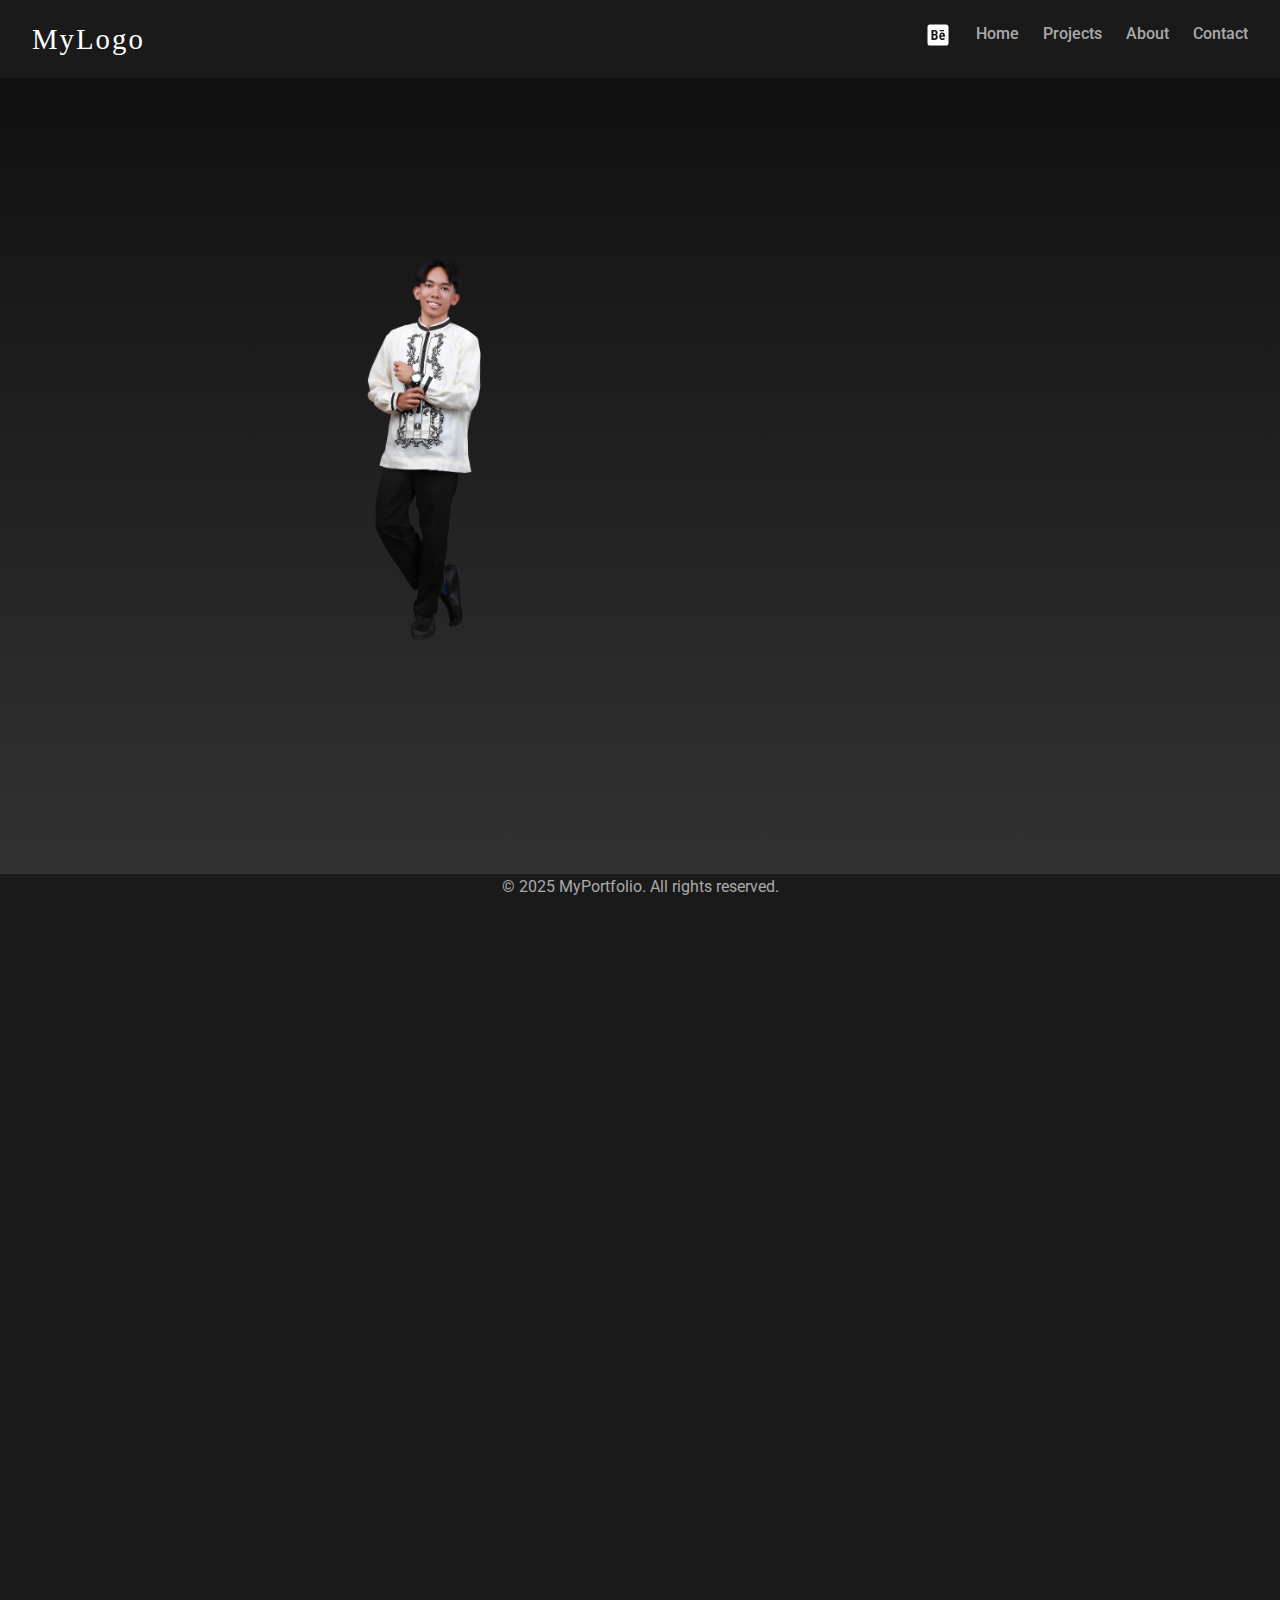
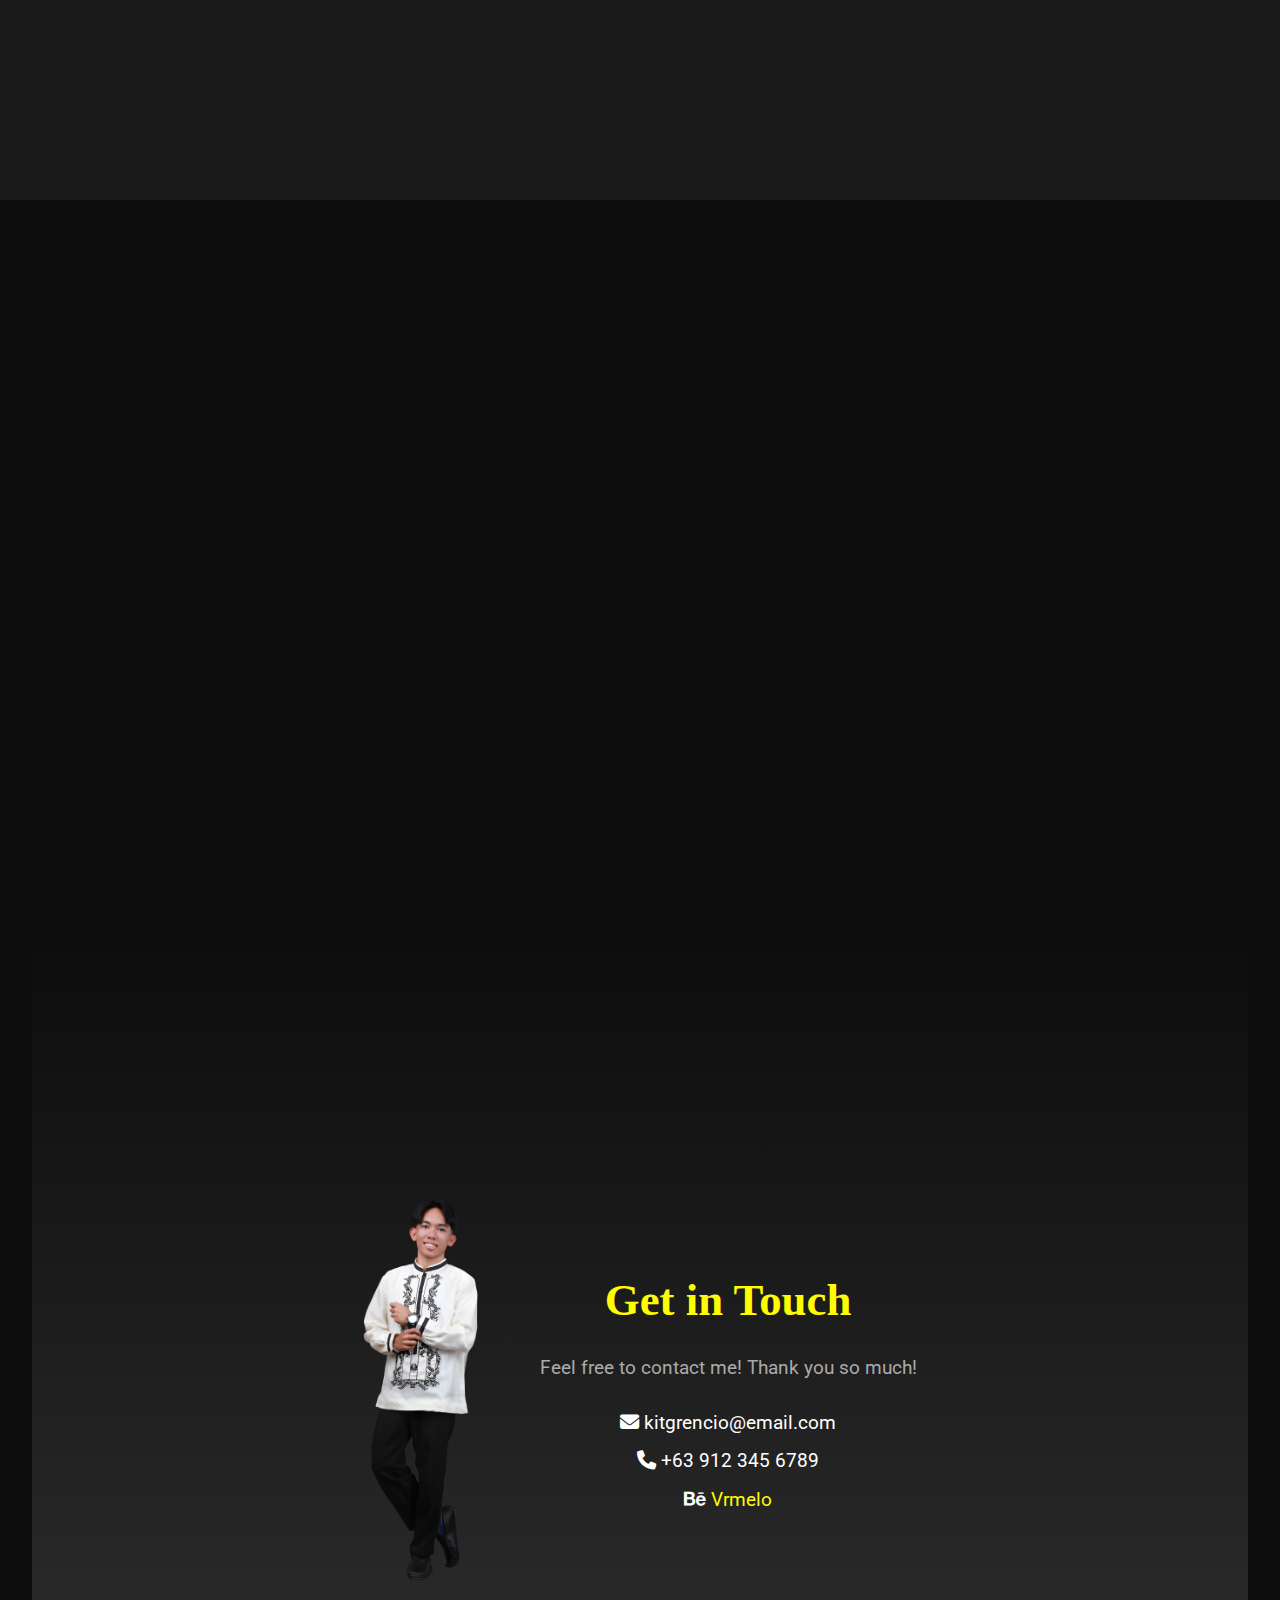
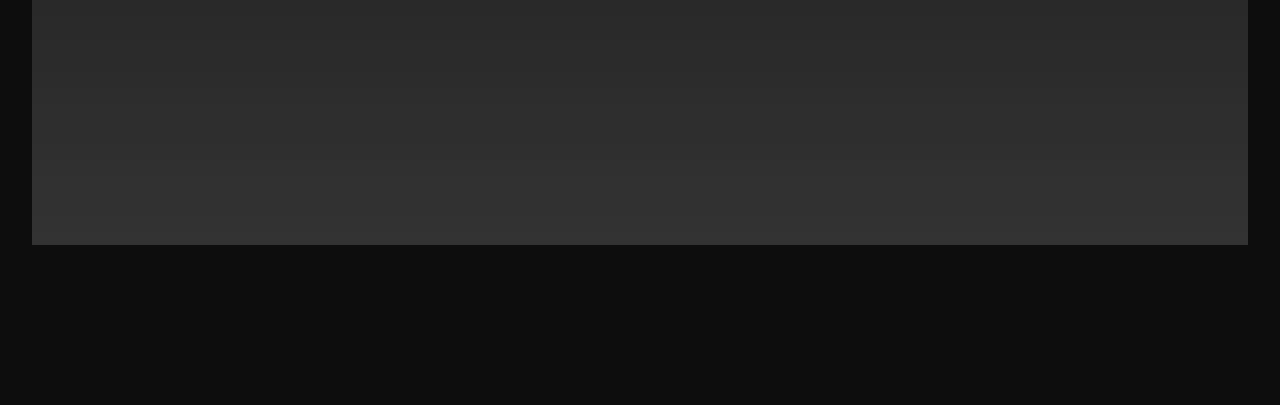
<file: index.html>
<!DOCTYPE html>
<html lang="en">
<head>
  <meta charset="UTF-8">
  <meta name="viewport" content="width=device-width, initial-scale=1.0">
  <title>My Portfolio</title>
  <link rel="stylesheet" href="style.css">
  <link rel="stylesheet" href="https://cdnjs.cloudflare.com/ajax/libs/font-awesome/6.5.0/css/all.min.css">
</head>
<body>
  <header>
  <nav>
    <div class="logo">MyLogo</div>
    <button class="nav-toggle">&#9776;</button> <!-- Hamburger -->
    <ul class="nav-links">
      <li><a href="https://www.behance.net/vrmelo" target="_blank" class="behance-link">
          <img src="images/behance-logo.svg" alt="Behance" class="behance-logo">
        </a></li>
      <li><a href="index.html">Home</a></li>
      <li><a href="#projects">Projects</a></li>
      <li><a href="#about">About</a></li>
      <li><a href="#contact">Contact</a></li>
    </ul>
  </nav>
</header>


<section class="hero">
  <div class="hero-content">
    <div class="hero-image">
      <img src="images/me.png" alt="Portrait of Ian Kit">
    </div>
    <div class="hero-text">
      <h2 class="fade-in">Hello, I'm <span class="accent">Ian Kit</span></h2>
      <p class="fade-in delay">Aspiring Software Developer & Creative Designer</p>
      <a href="#projects" class="btn fade-in delay">View My Work</a>
    </div>
  </div>
</section>

<!-- About Me Section -->
<section id="about" class="about">
  <div class="about-content fade-in">
    <h2 class="section-title">About <span class="accent">Me</span></h2>
    <p>
      Hi, I’m Ian Kit! A Computer Engineering graduate with a passion for both technology and design.  
      My journey bridges the logical side of programming with the creative side of visuals—allowing me to  
      craft solutions that are functional, modern, and aesthetically refined.  
    </p>
  </div>
</section>

<!-- Portfolio Section -->
<section id="projects" class="portfolio">
  <div class="portfolio-header fade-in">
    <h2 class="section-title">My <span class="accent">Projects</span></h2>
    <p>A collection of my work in design, branding, and creative layouts.</p>
  </div>

 <div class="portfolio-grid">
    <!-- Project Card 1 -->
    <div class="portfolio-card fade-in delay">
      <img src="images/project1.jpg" alt="Project 1">
      <div class="card-content">
        <h3>SPARTA Energy Drink</h3>
        <p>A self-made brand inspired by Monster Energy Drink.</p>
        <a href="project1.html" class="btn">View Project</a>
      </div>
    </div>

    <!-- Project Card 2 -->
    <div class="portfolio-card fade-in delay-2">
      <img src="images/project2.jpg" alt="Project 2">
      <div class="card-content">
        <h3>E-commerce Designs</h3>
        <p>Some designs I made during my OJT as part of e-commerce graphic designer and my part time at Flare PH.</p>
        <a href="project2.html" class="btn">View Project</a>
      </div>
    </div>

    <!-- Project Card 3 -->
    <div class="portfolio-card fade-in delay-3">
      <img src="images/project3.jpg" alt="Project 3">
      <div class="card-content">
        <h3>Esports Posters</h3>
        <p>Some esports inspired posters I designed.</p>
        <a href="project3.html" class="btn">View Project</a>
      </div>
    </div>
  </div>

<section id="contact" class="contact">
  <div class="contact-content">
    <div class="contact-image">
      <img src="images/me.png" alt="Contact Ian Kit">
    </div>

    <div class="contact-text">
      <h2>Get in Touch</h2>
      <p>Feel free to contact me! Thank you so much!</p>

      <div class="contact-info">
        <p><i class="fas fa-envelope"></i>                    kitgrencio@email.com</p>
        <p><i class="fas fa-phone"></i>                       +63 912 345 6789</p>
        <p><i class="fab fa-behance"></i> <a href="https://www.behance.net/vrmelo" target="_blank">Vrmelo</a></p>
      </div>
    </div>
  </div>
</section>

<footer>
    <p>© 2025 MyPortfolio. All rights reserved.</p>
  </footer>

<script src="main.js"></script>
</body>
</html>
</file>
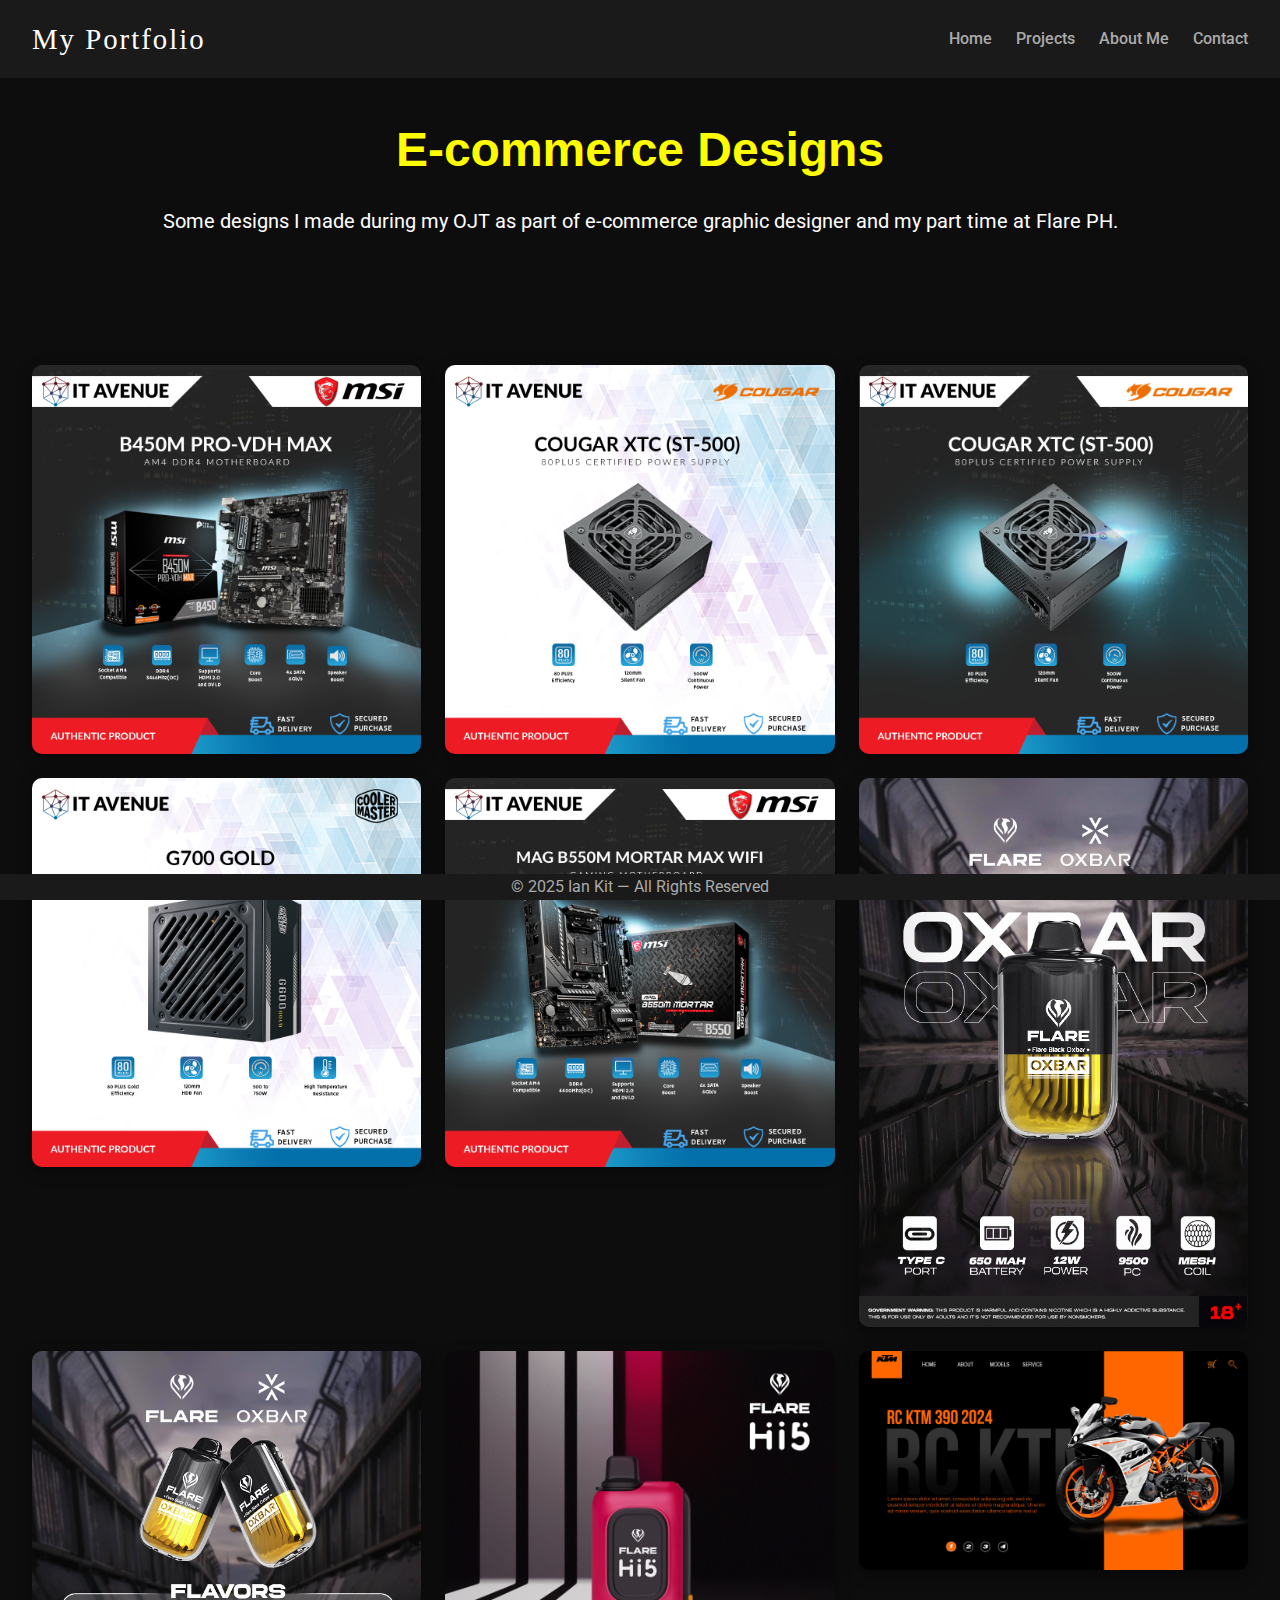
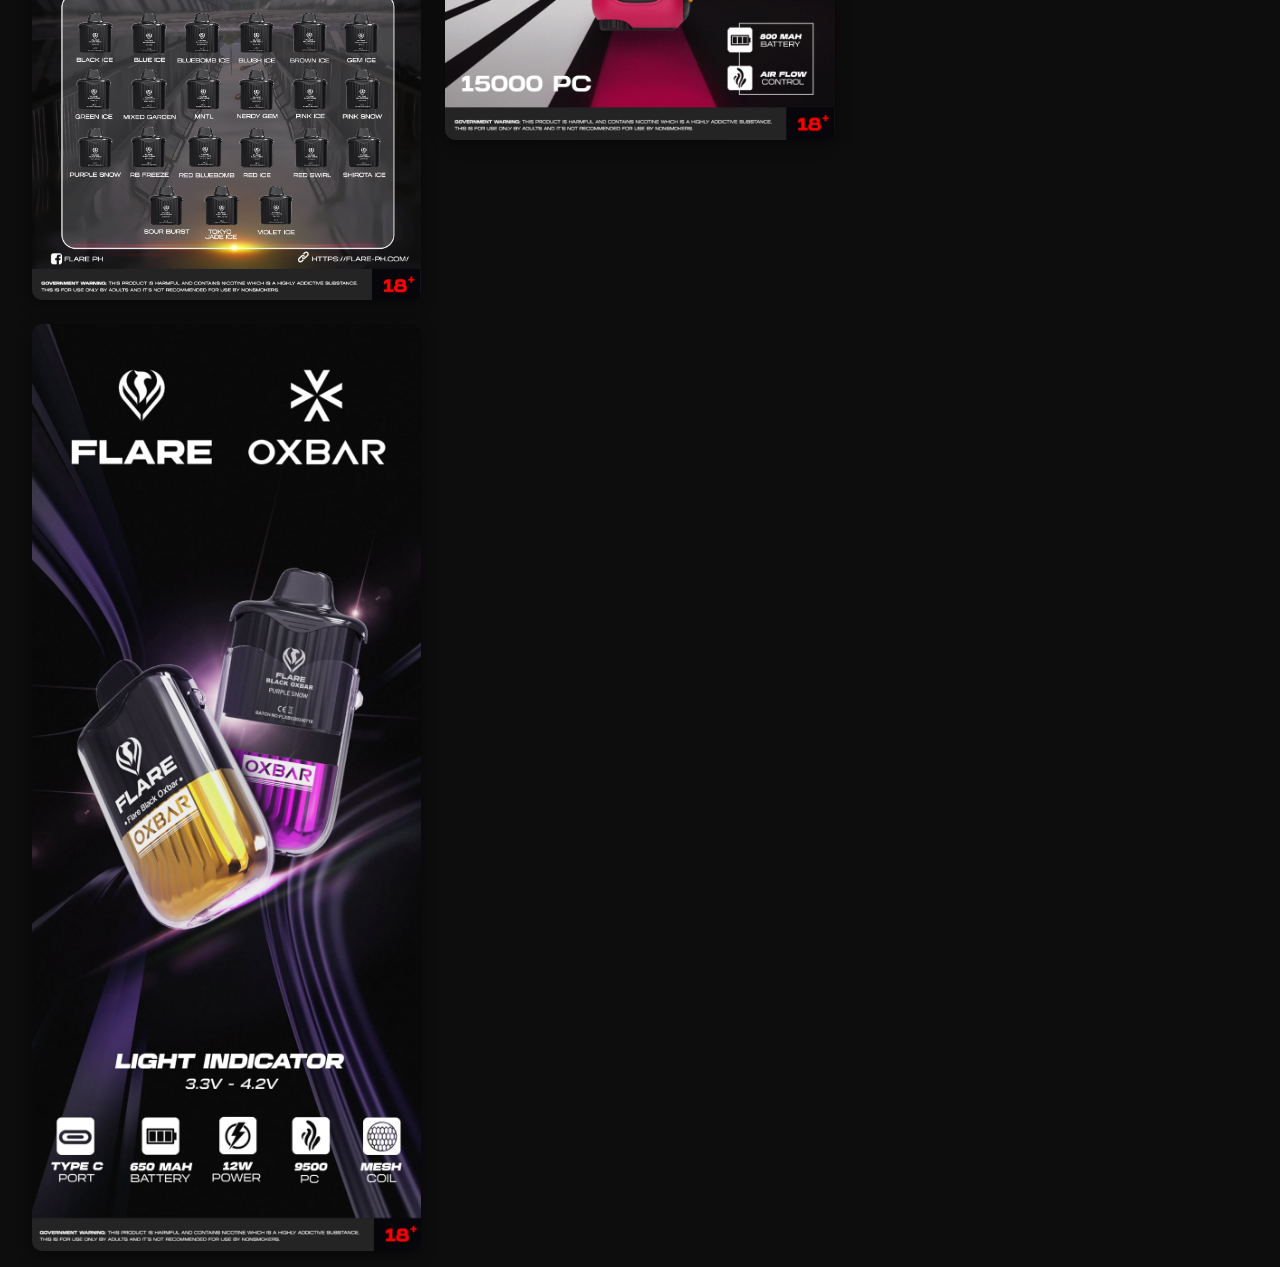
<file: project2.html>
<!DOCTYPE html>
<html lang="en">
<head>
  <meta charset="UTF-8">
  <meta name="viewport" content="width=device-width, initial-scale=1.0">
  <title>SPARTA Energy Drink | Portfolio</title>
  <link href="style.css" rel="stylesheet">
</head>
<body>
  <!-- Navbar -->
  <header>
    <nav>
      <div class="logo">My Portfolio</div>
      <ul class="nav-links">
        <li><a href="index.html">Home</a></li>
        <li><a href="index.html#projects">Projects</a></li>
        <li><a href="index.html#about">About Me</a></li>
        <li><a href="index.html#contact">Contact</a></li>
      </ul>
    </nav>
  </header>

  <!-- Project Hero -->
  <section class="project2-hero">
    <h1 class="ecommerce-text">E-commerce Designs</h1>
    <p>Some designs I made during my OJT as part of e-commerce graphic designer and my part time at Flare PH.</p>
  </section>

  <!-- Project Gallery -->
  <section class="project-gallery">
      <img src="images/project2-5.png" alt="SPARTA Poster Design">
      <img src="images/project2-6.png" alt="SPARTA Poster Design">
      <img src="images/project2-7.png" alt="SPARTA Poster Design">
      <img src="images/project2-8.png" alt="SPARTA Poster Design">
      <img src="images/project2-9.png" alt="SPARTA Poster Design">
      <img src="images/project2-2.jpg" alt="SPARTA Can Design 2">
      <img src="images/project2-3.jpg" alt="SPARTA Poster Design">
      <img src="images/project2-4.jpg" alt="SPARTA Poster Design">
      <img src="images/project2-10.jpg" alt="SPARTA Can Design 1">
      <img src="images/project2-1.jpg" alt="SPARTA Can Design 1">
  </section>

  <!-- Footer -->
  <footer>
    <p>© 2025 Ian Kit — All Rights Reserved</p>
  </footer>
</body>
</html>
</file>
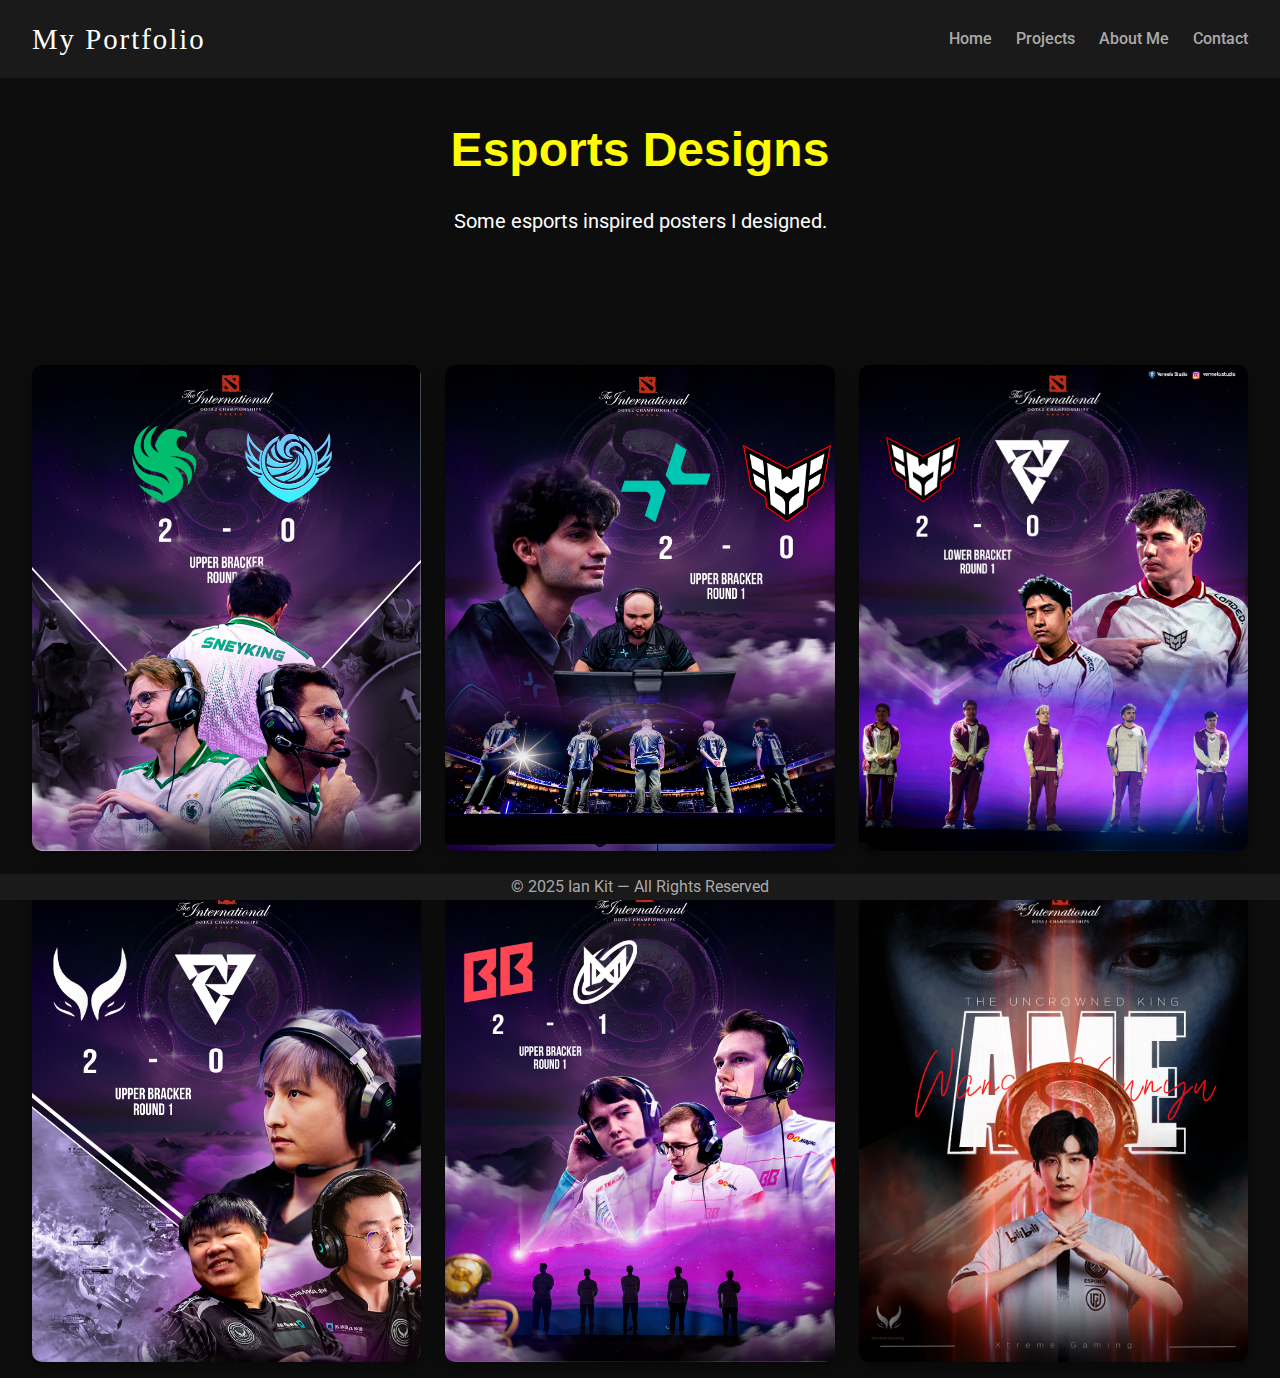
<file: project3.html>
<!DOCTYPE html>
<html lang="en">
<head>
  <meta charset="UTF-8">
  <meta name="viewport" content="width=device-width, initial-scale=1.0">
  <title>SPARTA Energy Drink | Portfolio</title>
  <link href="style.css" rel="stylesheet">
</head>
<body>
  <!-- Navbar -->
  <header>
    <nav>
      <div class="logo">My Portfolio</div>
      <ul class="nav-links">
        <li><a href="index.html">Home</a></li>
        <li><a href="index.html#projects">Projects</a></li>
        <li><a href="index.html#about">About Me</a></li>
        <li><a href="index.html#contact">Contact</a></li>
      </ul>
    </nav>
  </header>

  <!-- Project Hero -->
  <section class="project2-hero">
    <h1 class="ecommerce-text">Esports Designs</h1>
    <p>Some esports inspired posters I designed.</p>
  </section>

  <!-- Project Gallery -->
  <section class="project-gallery">
    <img src="images/project3-1.jpg" alt="SPARTA Can Design 1">
    <img src="images/project3-2.jpg" alt="SPARTA Can Design 2">
    <img src="images/project3-3.jpg" alt="SPARTA Poster Design 3">
    <img src="images/project3-4.jpg" alt="SPARTA Poster Design4">
    <img src="images/project3-6.jpg" alt="SPARTA Poster Design5">
    <img src="images/project3-5.jpg" alt="SPARTA Poster Design5">
  </section>

  <!-- Footer -->
  <footer>
    <p>© 2025 Ian Kit — All Rights Reserved</p>
  </footer>
</body>
</html>
</file>
<file: style.css>
/* Import Fonts */
@import url('https://fonts.googleapis.com/css2?family=Roboto:wght@400;500;700&display=swap');
@import url('https://fonts.cdnfonts.com/css/priestacy');

/* Reset */
* {
  margin: 0;
  padding: 0;
  box-sizing: border-box;
}

@font-face {
  font-family: 'Rush-Driver';
  src: url('../fonts/RushDriver-Italic.otf') format('truetype');
  font-weight: normal;
  font-style: normal;
}

/* Theme Colors */
:root {
  --black: #0d0d0d;
  --white: #ffffff;
  --gray-dark: #1a1a1a;
  --gray: #333333;
  --gray-light: #aaaaaa;
  --neon: #fffb00; /* Neon Accent */
}


/* Body */
body {
  font-family: 'Roboto', sans-serif;
  background: var(--black);
  color: var(--white);
  line-height: 1.6;
  overflow-x: hidden;
}

/* Navbar */
header {
  background: var(--gray-dark);
  padding: 1rem 2rem;
  position: fixed;       /* stick it */
  top: 0;
  left: 0;
  width: 100%;
  z-index: 1000;         /* keep above other elements */
}

nav {
  display: flex;
  justify-content: space-between;
  align-items: center;
}
.logo {
  font-family: 'Priestacy', cursive;
  color: var(--white);
  font-size: 1.8rem;
  letter-spacing: 2px;
}
.nav-links {
  list-style: none;
  display: flex;
  gap: 1.5rem;
}
.nav-links a {
  color: var(--gray-light);
  text-decoration: none;
  font-weight: 500;
  transition: 0.3s;
}
/* Navbar links */
.nav-links a:hover,
.nav-links a.active {
  color: var(--neon);
  border-bottom: 2px solid var(--neon);
  text-shadow: 0 0 6px var(--neon);
}

/*hero section*/ 
.hero {
  display: flex;
  justify-content: center;
  align-items: center;
  padding: 9rem 2rem;
  background: linear-gradient(to bottom, var(--black), var(--gray));
  height: 100vh;
  /*border: solid 2px;*/
}

.hero-content {
  display: flex;
  align-items: center;
  justify-content: center;
  gap: 10px;
  /*border: solid #ff1111;*/
}

.hero-image {
  flex: 0;
  display: flex;
  justify-content: center;
  align-items: center;
  /*border: solid 3px green;*/
}

.hero-image img {
  max-height: 400px;
}

.hero-text {
  flex: 1;
  text-align: left; /* left-align to match image orientation */
  /*border: solid 2px yellow;*/
}

.hero-text h2 {
  font-size: 2.8rem;
  margin-bottom: 1rem;
}

/* Accent font */
.hero-text .accent {
  font-family: 'Priestacy', cursive;
  color: var(--neon);
  font-size: 3rem;
  text-shadow: 0 0 8px var(--neon), 0 0 16px var(--neon);
}

.hero-text p {
  font-size: 1.2rem;
  color: var(--gray-light);
  margin-bottom: 2rem;
}

/* Buttons */
.btn {
  background: var(--neon);
  color: var(--black);
  padding: 0.7rem 1.5rem;
  border-radius: 30px;
  text-decoration: none;
  font-weight: bold;
  transition: 0.3s;
  box-shadow: 0 0 8px var(--neon), 0 0 20px var(--neon);
}
.btn:hover {
  background: var(--black);
  color: var(--neon);
  box-shadow: 0 0 12px var(--neon), 0 0 30px var(--neon);
}
/* Content section */
.content {
  padding: 3rem 2rem;
  max-width: 900px;

  margin: auto;
}
.content h2 {
  font-family: 'Priestacy', cursive;
  font-size: 2rem;
  margin-bottom: 1rem;
  color: var(--white);
}
.content p {
  color: var(--gray-light);
}

/* Footer */
footer {
  position: fixed;       /* stick it */
  bottom: 0;
  left: 0;
  width: 100%;
  text-align: center;
  background: var(--gray-dark);
  color: var(--gray-light);
  z-index: 1000;
}

/* ===== Fade-in Animation ===== */
.fade-in {
  opacity: 0;
  transform: translateY(20px);
  animation: fadeInUp 1s forwards;
}

.fade-in.delay {
  animation-delay: 0.5s;
}

@keyframes fadeInUp {
  to {
    opacity: 1;
    transform: translateY(0);
  }
}

/* About Section */
/* About Section */
.about {
  height: 100vh; /* full screen */
  display: flex;
  justify-content: center;
  align-items: center;
  padding: 0 2rem;
  background: var(--gray-dark);
  color: var(--gray-light);
  text-align: center;
}

.about-content {
  max-width: 800px;
}

.section-title {
  font-family: 'Priestacy', cursive;
  font-size: 2.5rem;
  margin-bottom: 1.5rem;
  color: var(--neon); /* force accent color */
}

.about p {
  font-size: 1.2rem;
  line-height: 1.8;
  color: var(--gray-light);
}

html {
  scroll-behavior: smooth;
}

/* Portfolio Section */
.portfolio {
  min-height: 100vh;
  padding: 10rem 2rem;
  background: var(--black);
  text-align: center;
}

.portfolio-header {
  margin-bottom: 3rem;
}

.portfolio-header p {
  color: var(--gray-light);
  font-size: 1.1rem;
}

.portfolio-grid {
  display: grid;
  grid-template-columns: repeat(auto-fit, minmax(280px, 1fr));
  gap: 2rem;
}

.portfolio-card {
  background: var(--gray-dark);
  border-radius: 12px;
  overflow: hidden;
  box-shadow: 0 4px 20px rgba(0, 0, 0, 0.6);
  transition: transform 0.3s ease, box-shadow 0.3s ease;
}

.portfolio-card:hover {
  transform: translateY(-10px);
  box-shadow: 0 6px 25px rgba(57, 255, 20, 0.4); /* neon glow */
}

.portfolio-card img {
  width: 100%;
  height: 200px;
  object-fit: cover;
}

.card-content {
  padding: 1.5rem;
}

.card-content h3 {
  font-size: 1.5rem;
  color: var(--white);
  margin-bottom: 0.5rem;
}

.card-content p {
  font-size: 1rem;
  color: var(--gray-light);
  margin-bottom: 1rem;
}

.behance-logo {
  width: 28px;
  transition: filter 0.3s, box-shadow 0.3s;
}

.behance-link:hover .behance-logo {
  filter: drop-shadow(0 0 6px var(--neon));
  box-shadow: 0 0 10px var(--neon);
}

/* Project grid */
.projects {
  min-height: 100vh;
  display: flex;
  align-items: center;
  border: solid 2px ;
}

.spartan-text{
  font-family: 'Rush-driver', sans-serif;
  color: var(--neon);
}

.project-grid {
  display: grid;
  grid-template-columns: repeat(auto-fit, minmax(280px, 1fr));
  gap: 2rem;
  margin-top: 2rem;
  border: solid 2px;
}

.project-card {
  background: #111;
  padding: 1.5rem;
  border-radius: 1rem;
  text-align: center;
  transition: transform 0.3s ease;
  border: solid 2px;
}

.project-card:hover {
  transform: translateY(-10px);
}

.project-thumb {
  width: 100%;
  border-radius: 0.75rem;
  margin-bottom: 1rem;
  border: solid 2px ;
}

.project-hero {
  text-align: center;
  padding: 7rem 1rem;
}

.project-hero h1 {
  font-size: 3rem;
  margin-bottom: 1rem;
}

.project-hero p {
  font-size: 20px;
  font-family: 'Roboto', sans-serif;
}

.project-gallery {
  display: grid;
  grid-template-columns: repeat(auto-fit, minmax(300px, 1fr));
  gap: 1.5rem;
  padding: 1rem 2rem;
}

.project-gallery img {
  width: 100%;
  border-radius: 10px;
  box-shadow: 0 5px 15px rgba(0,0,0,0.4);
  transition: transform 0.3s ease;
}

.project-gallery img:hover {
  transform: scale(1.03);
}

/* Project 2 grid */
.projects2 {
  min-height: 100vh;
  display: flex;
  align-items: center;
  border: solid 2px ;
}

.ecommerce-text{
  font-family: 'Priestacy', sans-serif;
  color: var(--neon);
}

.project2-grid {
  display: grid;
  grid-template-columns: repeat(auto-fit, minmax(280px, 1fr));
  gap: 2rem;
  margin-top: 2rem;
  border: solid 2px;
}

.project2-card {
  background: #111;
  padding: 1.5rem;
  border-radius: 1rem;
  text-align: center;
  transition: transform 0.3s ease;
  border: solid 2px;
}

.project2-card:hover {
  transform: translateY(-10px);
}

.project2-thumb {
  width: 100%;
  border-radius: 0.75rem;
  margin-bottom: 1rem;
  border: solid 2px ;
}

.project2-hero {
  text-align: center;
  padding: 7rem 1rem;
}

.project2-hero h1 {
  font-size: 3rem;
  margin-bottom: 1rem;
}

.project2-hero p {
  font-size: 20px;
  font-family: 'Roboto', sans-serif;
}

/* Contact Section */
.contact {
  display: flex;
  justify-content: center;
  align-items: center;
  height: 100vh; /* full screen */
  padding: 3.5rem 2rem;
  background: linear-gradient(to bottom, var(--black), var(--gray));
}

.contact-content {
  display: flex;
  align-items: center;
  justify-content: center;
  gap: 50px;
}

.contact-image img {
  max-height: 400px;
}

.contact-text {
  max-width: 500px;
}

.contact-text h2 {
  max-width: 500px;
  font-family: 'Priestacy';
  color: var(--neon);
}

.contact-text h2 {
  font-size: 2.8rem;
  margin-bottom: 1rem;
}

.contact-text p {
  font-size: 1.2rem;
  color: var(--gray-light);
  margin-bottom: 1.5rem;
}

.contact-info p {
  margin: 0.5rem 0;
  color: var(--white);
}

.contact-info a {
  color: var(--neon, #39ff14);
  text-decoration: none;
  transition: 0.3s;
}

.contact-info a:hover {
  text-shadow: 0 0 8px var(--neon, #39ff14);
}

.contact-icons {
  display: flex;
  gap: 2rem;
  margin: 2rem 0;
}

.contact-icons a {
  font-size: 2.2rem;
  color: var(--neon, #39ff14);
  transition: 0.3s;
}

.contact-icons a:hover {
  color: var(--white);
  text-shadow: 0 0 12px var(--neon, #39ff14);
}

/* ========== RESPONSIVE MEDIA QUERIES ========== */

/* Small desktops / tablets */
@media (max-width: 1024px) {
  .hero-content,
  .contact-content {
    flex-wrap: wrap;
    gap: 30px;
  }

  .hero-image img,
  .contact-image img {
    max-height: 300px;
  }

  .hero-text h2,
  .contact-text h2 {
    font-size: 2.2rem;
  }

  .hero-text .accent,
  .contact-text .accent {
    font-size: 2.5rem;
  }

  .portfolio-grid,
  .project-gallery {
    grid-template-columns: repeat(auto-fit, minmax(220px, 1fr));
    gap: 1.5rem;
  }

  .project-gallery img {
    height: auto;
  }
}

/* Tablets / Large phones */
@media (max-width: 768px) {
  .hero,
  .contact {
    padding: 6rem 1.5rem;
    flex-direction: column;
    text-align: center;
  }

  .hero-content,
  .contact-content {
    flex-direction: column;
    align-items: center; /* center horizontally */
    gap: 20px;
  }

  .hero-image img,
  .contact-image img {
    max-height: 200px; /* smaller image */
    width: auto;
    display: none;
  }

  .hero-text,
  .contact-text {
    flex: 1 1 100%;
    text-align: center;
  }

  .hero-text h2,
  .contact-text h2 {
    font-size: 2rem; /* smaller text */
  }

  .hero-text .accent,
  .contact-text .accent {
    font-size: 2.2rem; /* smaller accent */
  }

  .hero-text p,
  .contact-text p {
    font-size: 1rem;
  }

  .btn {
    padding: 0.6rem 1.2rem;
    font-size: 1rem;
  }

  .portfolio-grid,
  .project-gallery {
    grid-template-columns: 1fr;
  }

  .portfolio-card img,
  .project-thumb,
  .project2-thumb {
    height: auto;
  }
}

@media (max-width: 480px) {
  .hero-image img,
  .contact-image img {
    max-height: 200px; /* smaller image */
    width: auto;
    display: none;
  }

  .hero-content {
    flex-direction: column;
    align-items: center;
    text-align: center;
  }

  .hero-text h2 {
    font-size: 1.8rem;
  }

  .hero-text .accent {
    font-size: 2rem;
  }

  .hero-text p {
    font-size: 1rem;
  }
}


/* Ensure footer does not overlap content on small screens */
@media (max-height: 600px) {
  footer {
    font-size: 0.9rem;
  }
}

/* Smooth scaling for portfolio cards on smaller screens */
.portfolio-card,
.project-card,
.project2-card {
  transition: transform 0.3s ease, box-shadow 0.3s ease;
}

/* ===== Mobile Phones ===== */
@media (max-width: 480px) {

  /* Header / Navbar */
  header {
    padding: 0.8rem 1rem;
  }
  .nav-links {
    flex-direction: column;
    gap: 0.8rem;
  }

  /* Hero Section */
  .hero,
  .contact {
    flex-direction: column;
    padding: 6rem 1rem;
    text-align: center;
  }

  .hero-content,
  .contact-content {
    flex-direction: column;
    gap: 20px;
  }

  .hero-image img,
  .contact-image img {
    max-height: 200px;
    width: auto;
  }

  .hero-text h2,
  .contact-text h2 {
    font-size: 1.8rem;
  }

  .hero-text .accent,
  .contact-text .accent {
    font-size: 2rem;
  }

  .hero-text p,
  .contact-text p {
    font-size: 1rem;
  }

  .btn {
    width: 100%;
    padding: 0.5rem 1rem;
    font-size: 1rem;
  }

  /* About Section */
  .about {
    padding: 3rem 1rem;
    text-align: center;
  }
  .about-content {
    max-width: 90%;
  }
  .about p {
    font-size: 1rem;
    line-height: 1.6;
  }

  /* Portfolio Section */
  .portfolio-grid,
  .project-gallery,
  .project2-grid {
    grid-template-columns: 1fr; /* single column for mobile */
    gap: 1rem;
  }

  .portfolio-card,
  .project-card,
  .project2-card {
    padding: 1rem;
  }
  .portfolio-card img,
  .project-thumb,
  .project2-thumb {
    height: auto;
  }

  /* Project hero */
  .project-hero h1,
  .project2-hero h1 {
    font-size: 2rem;
  }
}  

/* Hide toggle button on desktop */
.nav-toggle {
  display: none;
  font-size: 2rem;
  background: none;
  border: none;
  color: var(--white);
  cursor: pointer;
}

/* Mobile Navbar */
@media (max-width: 768px) {
  .nav-links {
    display: none; /* hide links initially */
    flex-direction: column;
    gap: 1rem;
    background: var(--gray-dark);
    position: absolute;
    top: 70px; /* below navbar */
    right: 0;
    width: 200px;
    padding: 1rem;
    border-radius: 8px;
  }

  .nav-links.active {
    display: flex; /* show when active */
  }

  .nav-toggle {
    display: block; /* show hamburger */
  }
}
</file>
